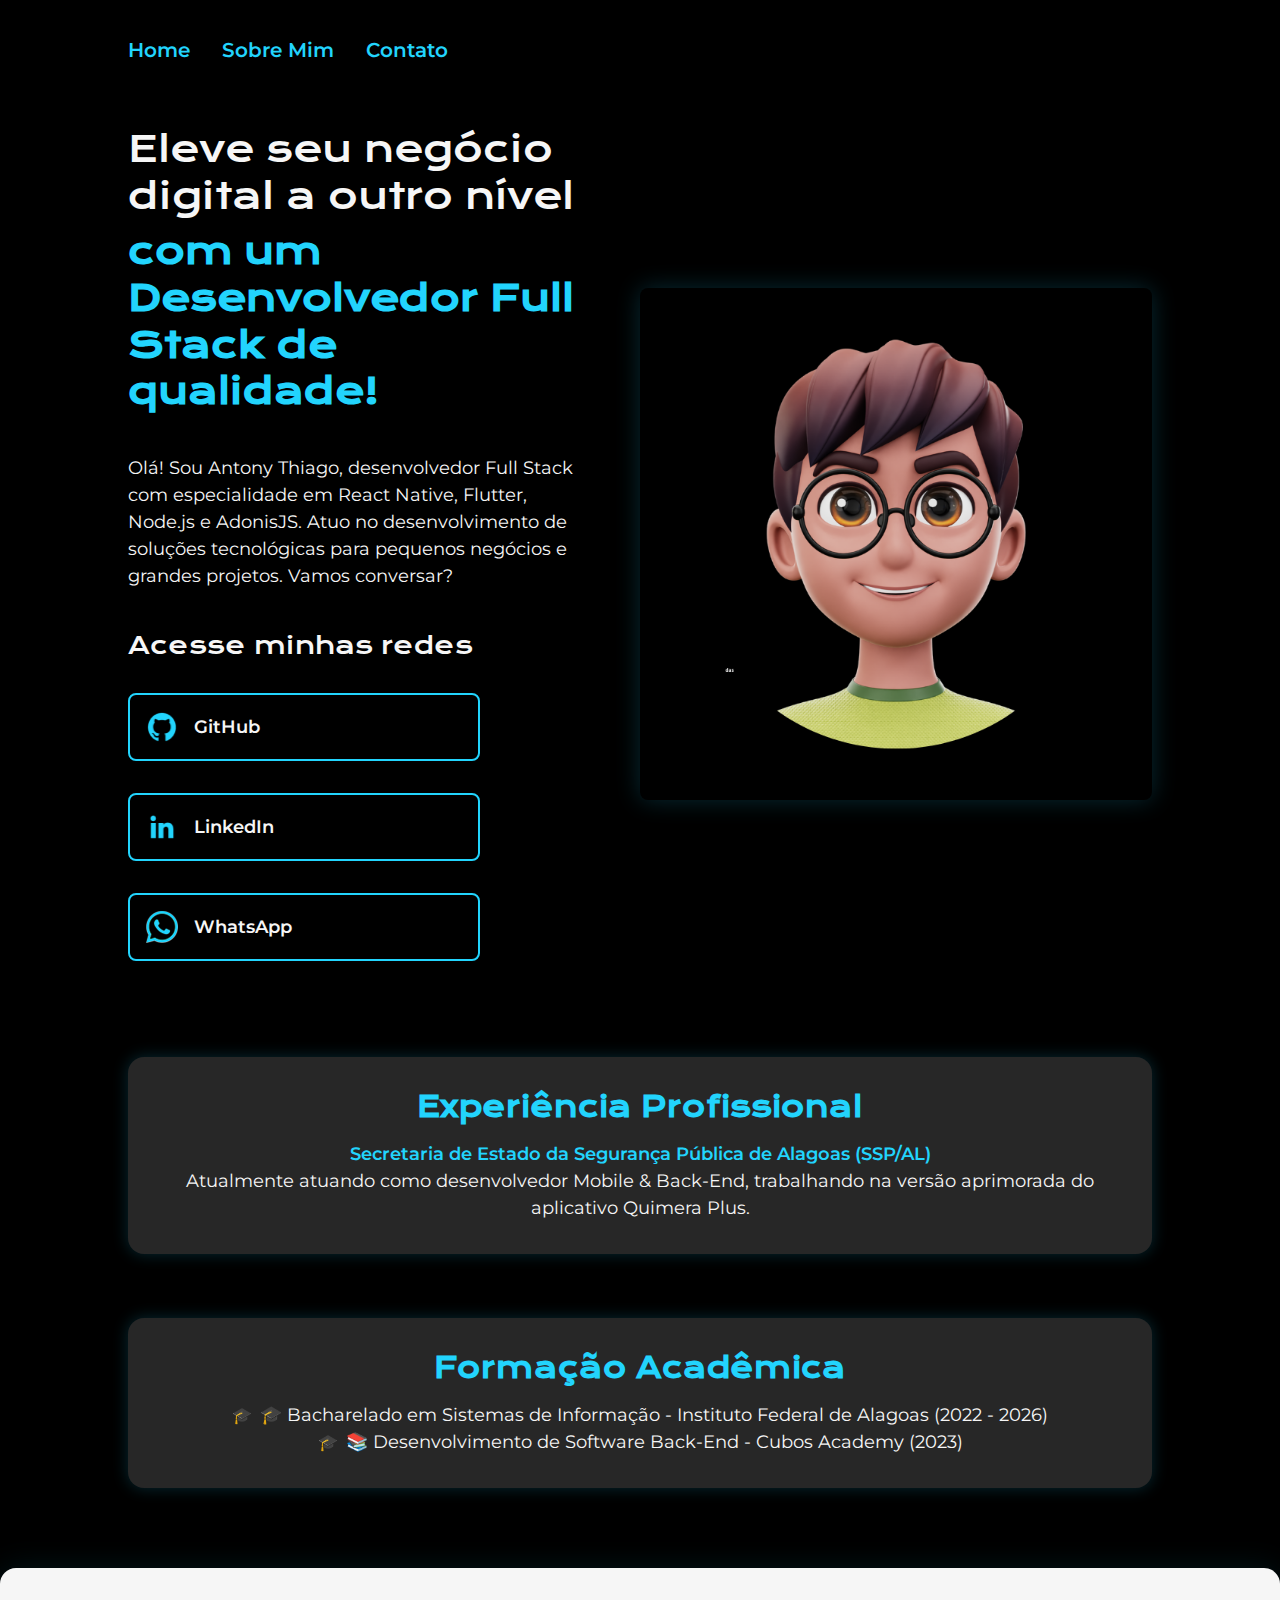
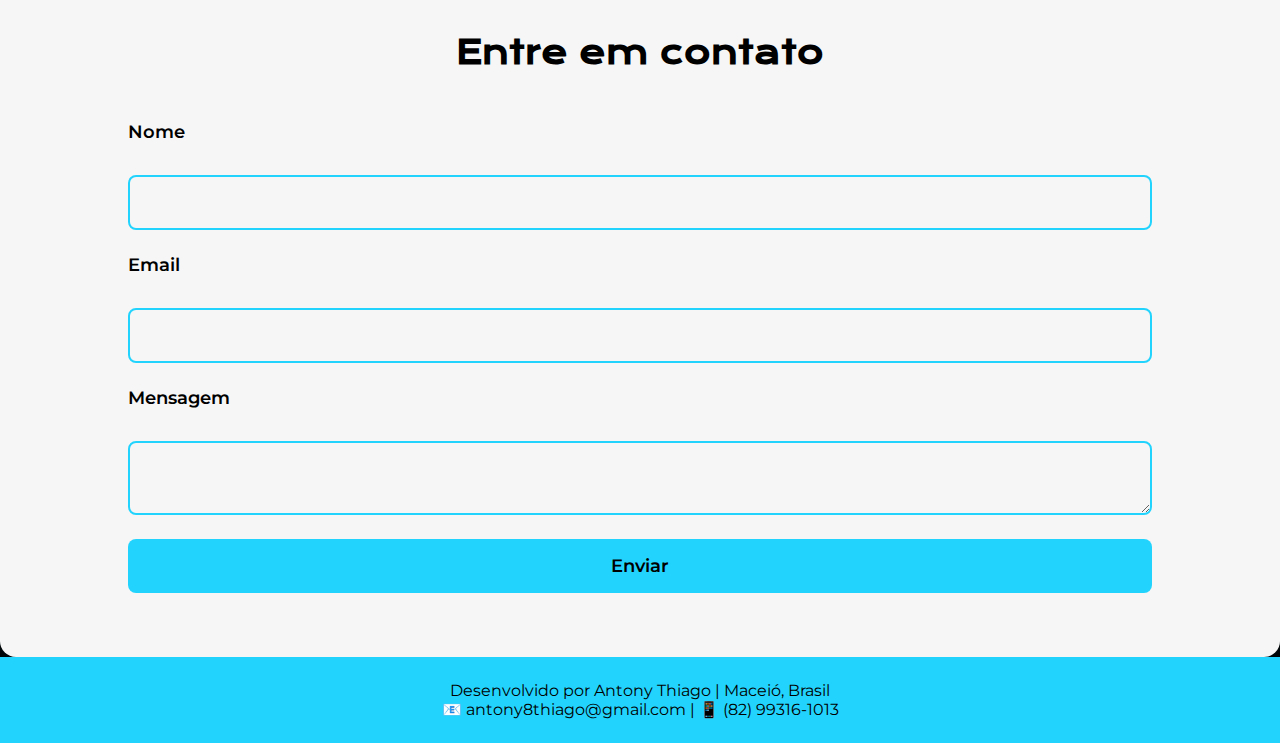
<file: index.html>
<!DOCTYPE html>
<html lang="pt-br">

<head>
    <meta charset="UTF-8">
    <meta http-equiv="X-UA-Compatible" content="IE=edge">
    <meta name="viewport" content="width=device-width, initial-scale=1.0">
    <meta name="description" content="Portfólio de Antony Thiago - Desenvolvedor Full Stack">
    <meta property="og:title" content="Portfólio - Antony Thiago">
    <meta property="og:description" content="Portfólio de Antony Thiago, desenvolvedor Full Stack especializado em React Native, Flutter, Node.js e AdonisJS">
    <meta property="og:image" content="./assets/imagem.png">
    <meta property="og:url" content="https://antonyt8.github.io/portfolio-curso/">
    <meta property="og:type" content="website">
    <title>Portfólio - Antony Thiago</title>
    <link rel="stylesheet" href="./styles/style.css">
    <link rel="manifest" href="manifest.json">
</head>

<body>
    <header class="cabecalho">
        <nav class="cabecalho__menu">
            <a class="cabecalho__menu__link" href="index.html">Home</a>
            <a class="cabecalho__menu__link" href="about.html">Sobre Mim</a>
            <a class="cabecalho__menu__link" href="#contato">Contato</a>
        </nav>
    </header>
    
    <main class="apresentacao">
        <section class="apresentacao__conteudo">
            <h1 class="apresentacao__conteudo__titulo">
                Eleve seu negócio digital a outro nível <strong class="titulo-destaque">com um Desenvolvedor Full Stack de qualidade!</strong>
            </h1>
            <p class="apresentacao__conteudo__texto">
                Olá! Sou Antony Thiago, desenvolvedor Full Stack com especialidade em React Native, Flutter, Node.js e AdonisJS.
                Atuo no desenvolvimento de soluções tecnológicas para pequenos negócios e grandes projetos. Vamos conversar?
            </p>
            
            <div class="apresentacao__links">
                <h2 class="apresentacao__links__subtitulo">Acesse minhas redes</h2>
                <a class="apresentacao__links__navegacao" href="https://github.com/antonyt8" target="_blank">
                    <img src="./assets/github.png" alt="Ícone do GitHub"> GitHub
                </a>
                <a class="apresentacao__links__navegacao" href="https://linkedin.com/in/antony-thiago/" target="_blank">
                    <img src="./assets/linkedin.png" alt="Ícone do LinkedIn"> LinkedIn
                </a>
                <a class="apresentacao__links__navegacao" href="https://wa.me/5582993161013" target="_blank">
                    <img src="./assets/whatsapp.png" alt="Ícone do WhatsApp"> WhatsApp
                </a>
            </div>
        </section>
        <img class="apresentacao__imagem" src="./assets/Imagem.png" alt="Antony Thiago desenvolvendo software">
    </main>
    
    <section class="experiencia">
        <h2>Experiência Profissional</h2>
        <p><strong>Secretaria de Estado da Segurança Pública de Alagoas (SSP/AL)</strong></p>
        <p>Atualmente atuando como desenvolvedor Mobile & Back-End, trabalhando na versão aprimorada do aplicativo Quimera Plus.</p>
    </section>
    
    <section class="formacao">
        <h2>Formação Acadêmica</h2>
        <p>🎓 Bacharelado em Sistemas de Informação - Instituto Federal de Alagoas (2022 - 2026)</p>
        <p>📚 Desenvolvimento de Software Back-End - Cubos Academy (2023)</p>
    </section>
    
    <section class="contato" id="contato">
        <h2>Entre em contato</h2>
        <form action="enviar.php" method="POST">
            <label for="nome">Nome</label>
            <input type="text" id="nome" name="nome" required>
    
            <label for="email">Email</label>
            <input type="email" id="email" name="email" required>
    
            <label for="mensagem">Mensagem</label>
            <textarea id="mensagem" name="mensagem" required></textarea>
    
            <button type="submit">Enviar</button>
        </form>
    </section>
    
    <footer class="rodape">
        <p>Desenvolvido por Antony Thiago | Maceió, Brasil</p>
        <p>📧 antony8thiago@gmail.com | 📱 (82) 99316-1013</p>
    </footer>
</body>

</html>
</file>
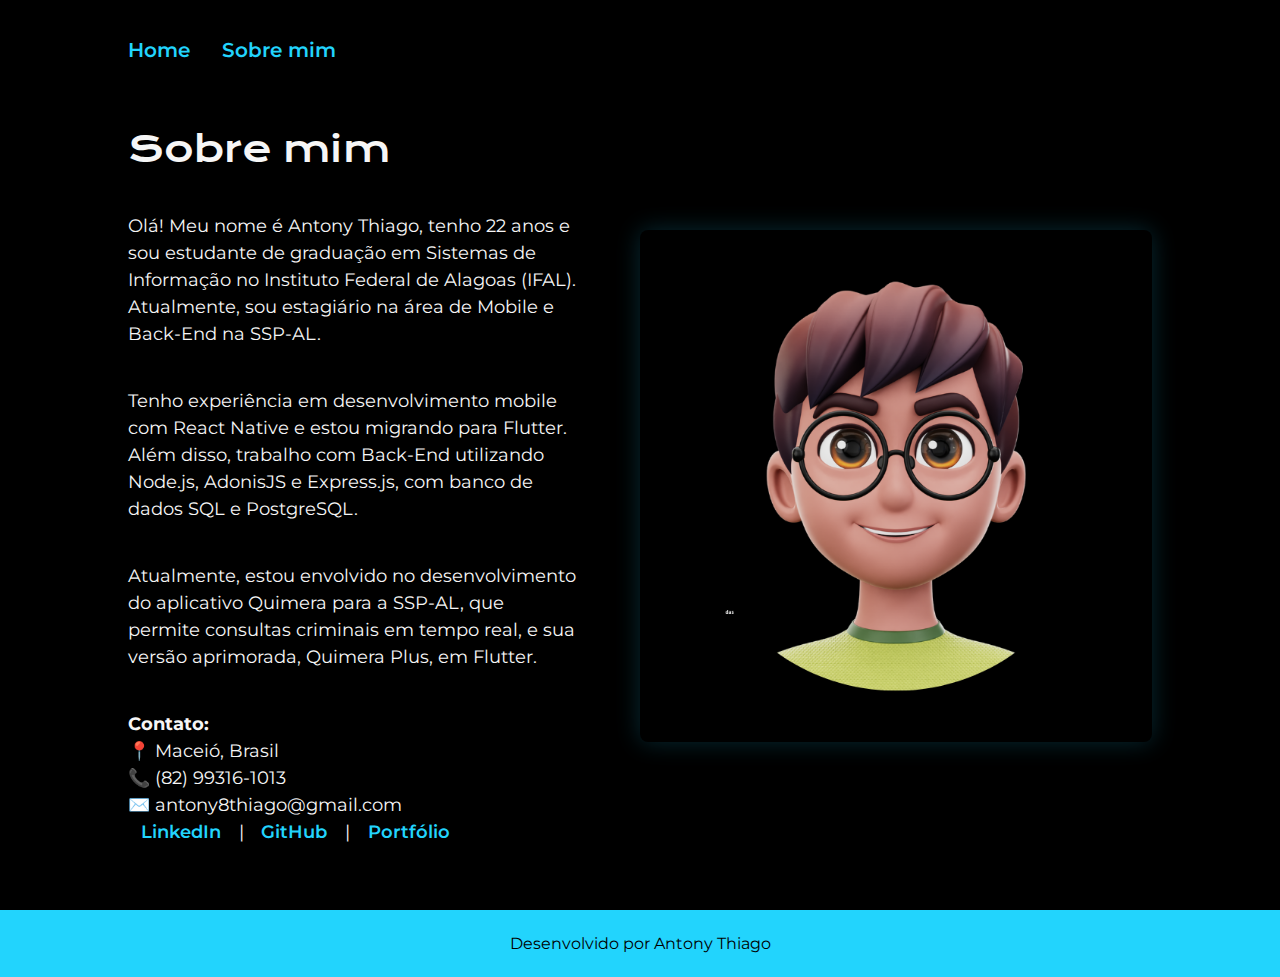
<file: about.html>
<!DOCTYPE html>
<html lang="pt-br">

<head>
    <meta charset="UTF-8">
    <meta http-equiv="X-UA-Compatible" content="IE=edge">
    <meta name="viewport" content="width=device-width, initial-scale=1.0">
    <meta name="description" content="Sobre Antony Thiago - Desenvolvedor Full Stack">
    <meta property="og:title" content="Sobre Antony Thiago - Desenvolvedor Full Stack">
    <meta property="og:description" content="Sobre Antony Thiago, desenvolvedor Full Stack especializado em Mobile e Back-End.">
    <meta property="og:image" content="./assets/imagem.png">
    <meta property="og:url" content="https://antonyt8.github.io/portfolio-curso/">
    <meta property="og:type" content="website">
    <title>Sobre mim - Antony Thiago</title>
    <link rel="stylesheet" href="./styles/style.css">
</head>

<body>
    <header class="cabecalho">
        <nav class="cabecalho__menu">
            <a class="cabecalho__menu__link" href="index.html">Home</a>
            <a class="cabecalho__menu__link" href="about.html">Sobre mim</a>
            
        </nav>
    </header>

    <main class="apresentacao">
        <section class="apresentacao__conteudo">
            <h1 class="apresentacao__conteudo__titulo">Sobre mim</h1>
            <p class="apresentacao__conteudo__texto">
                Olá! Meu nome é Antony Thiago, tenho 22 anos e sou estudante de graduação em Sistemas de Informação no Instituto Federal de Alagoas (IFAL). Atualmente, sou estagiário na área de Mobile e Back-End na SSP-AL.
            </p>
            <p class="apresentacao__conteudo__texto">
                Tenho experiência em desenvolvimento mobile com React Native e estou migrando para Flutter. Além disso, trabalho com Back-End utilizando Node.js, AdonisJS e Express.js, com banco de dados SQL e PostgreSQL.
            </p>
            <p class="apresentacao__conteudo__texto">
                Atualmente, estou envolvido no desenvolvimento do aplicativo Quimera para a SSP-AL, que permite consultas criminais em tempo real, e sua versão aprimorada, Quimera Plus, em Flutter.
            </p>
            <p class="apresentacao__conteudo__texto">
                <strong>Contato:</strong> <br>
                📍 Maceió, Brasil <br>
                📞 (82) 99316-1013 <br>
                ✉️ antony8thiago@gmail.com <br>
                <a class="apresentacao__conteudo__texto_links" href="https://www.linkedin.com/in/antony-thiago">LinkedIn</a> | <a href="https://github.com/antonyt8">GitHub</a> | <a href="https://antonyt8.github.io/portfolio-curso/">Portfólio</a>
            </p>
        </section>
        <img class="apresentacao__imagem" src="./assets/Imagem.png" alt="Antony Thiago trabalhando em projeto" loading="lazy">
    </main>

    <footer class="rodape">
        <p>Desenvolvido por Antony Thiago</p>
    </footer>
</body>

</html>
</file>
<file: styles/style.css>
@import url('https://fonts.googleapis.com/css2?family=Krona+One&family=Montserrat:wght@400;600&display=swap');

:root {
    --cor-primaria: #000000;
    --cor-secundaria: #F6F6F6;
    --cor-terciaria: #22D4FD;
    --cor-hover: #272727;

    --fonte-primaria: 'Krona One', sans-serif;
    --fonte-secundaria: 'Montserrat', sans-serif;

    --transition-padrao: 0.3s ease;
}

/* Reset e Configurações Base */
* {
    margin: 0;
    padding: 0;
    box-sizing: border-box;
}

html {
    scroll-behavior: smooth;
}

body {
    background-color: var(--cor-primaria);
    color: var(--cor-secundaria);
    line-height: 1.6;
    min-height: 100vh;
    display: flex;
    flex-direction: column;
}

/* Cabeçalho */
.cabecalho {
    padding: 3% 0 0 10%;
}

.cabecalho__menu {
    display: flex;
    gap: 2rem;
}

.cabecalho__menu__link {
    font: 600 1.25rem var(--fonte-secundaria);
    color: var(--cor-terciaria);
    text-decoration: none;
    transition: color var(--transition-padrao);
    position: relative;
}

.cabecalho__menu__link:hover {
    color: var(--cor-secundaria);
}

.cabecalho__menu__link::after {
    content: '';
    position: absolute;
    bottom: -2px;
    left: 0;
    width: 0;
    height: 2px;
    background: var(--cor-terciaria);
    transition: width var(--transition-padrao);
}

.cabecalho__menu__link:hover::after {
    width: 100%;
}

/* Conteúdo Principal */
.apresentacao {
    padding: 5% 10%;
    display: flex;
    align-items: center;
    justify-content: space-between;
    gap: 4rem;
    flex: 1;
}

.apresentacao__conteudo {
    flex: 1;
    display: flex;
    flex-direction: column;
    gap: 2.5rem;
}

.apresentacao__conteudo__titulo {
    font: 400 2.25rem/1.3 var(--fonte-primaria);
}

.titulo-destaque {
    color: var(--cor-terciaria);
    display: block;
    margin-top: 0.5rem;
}

.apresentacao__conteudo__texto {
    font: 400 1.125rem/1.5 var(--fonte-secundaria);
    max-width: 75ch;
}

/* Links Modernizados */
.apresentacao__conteudo__texto a {
    color: var(--cor-terciaria);
    text-decoration: none;
    font: 600 1.125rem var(--fonte-secundaria);
    transition: color var(--transition-padrao);
    position: relative;
    padding: 0.25rem 0.5rem;
    margin: 0 0.3rem;
    border-radius: 4px;
}

.apresentacao__conteudo__texto a:hover {
    color: var(--cor-secundaria);
    background-color: var(--cor-hover);
}

.apresentacao__conteudo__texto a::after {
    content: '';
    position: absolute;
    bottom: 0;
    left: 50%;
    width: 0;
    height: 2px;
    background: var(--cor-terciaria);
    transition: 
        width var(--transition-padrao),
        left var(--transition-padrao);
}

.apresentacao__conteudo__texto a:hover::after {
    width: 100%;
    left: 0;
}

/* Seção de Links */
.apresentacao__links {
    display: flex;
    flex-direction: column;
    gap: 2rem;
    width: 100%;
}

.apresentacao__links__subtitulo {
    font: 400 1.5rem var(--fonte-primaria);
}

.apresentacao__links__navegacao {
    display: inline-flex;
    align-items: center;
    gap: 1rem;
    padding: 1rem;
    width: min(100%, 22rem);
    border: 2px solid var(--cor-terciaria);
    border-radius: 0.5rem;
    font: 600 1.125rem var(--fonte-secundaria);
    color: var(--cor-secundaria);
    text-decoration: none;
    transition: 
        background-color var(--transition-padrao),
        transform 0.2s ease;
}

.apresentacao__links__navegacao:hover {
    background-color: var(--cor-hover);
    transform: translateY(-2px);
}

.apresentacao__links__navegacao img {
    width: 2rem;
    height: 2rem;
}

/* Imagem */
.apresentacao__imagem {
    flex: 1;
    max-width: 50%;
    height: auto;
    border-radius: 0.5rem;
    box-shadow: 0 0 1.5rem rgba(34, 212, 253, 0.2);
}

/* Rodapé */
.rodape {
    padding: 1.5rem;
    background-color: var(--cor-terciaria);
    color: var(--cor-primaria);
    text-align: center;
    font: 400 1rem var(--fonte-secundaria);
    margin-top: auto;
}

/* Seção de Contato */
.contato {
    background-color: var(--cor-secundaria);
    padding: 5% 10%;
    border-radius: 1rem;
    box-shadow: 0 0 2rem rgba(34, 212, 253, 0.1);
    margin-top: 3rem;
    display: flex;
    flex-direction: column;
    gap: 2rem;
}

.contato h2 {
    font: 600 2rem var(--fonte-primaria);
    color: var(--cor-primaria);
    text-align: center;
    margin-bottom: 1rem;
}

.contato form {
    display: flex;
    flex-direction: column;
    gap: 1.5rem;
}

.contato label {
    font: 600 1.125rem var(--fonte-secundaria);
    color: var(--cor-primaria);
    margin-bottom: 0.5rem;
}

.contato input, .contato textarea {
    padding: 1rem;
    font: 400 1rem var(--fonte-secundaria);
    border: 2px solid var(--cor-terciaria);
    border-radius: 0.5rem;
    background-color: var(--cor-secundaria);
    color: var(--cor-primaria);
    transition: border-color var(--transition-padrao);
}

.contato input:focus, .contato textarea:focus {
    border-color: var(--cor-primaria);
    outline: none;
}

.contato button {
    padding: 1rem;
    background-color: var(--cor-terciaria);
    color: var(--cor-primaria);
    border: none;
    border-radius: 0.5rem;
    font: 600 1.125rem var(--fonte-secundaria);
    cursor: pointer;
    transition: background-color var(--transition-padrao), transform 0.2s ease;
}

.contato button:hover {
    background-color: var(--cor-primaria);
    transform: translateY(-2px);
}

.contato button:disabled {
    background-color: #ccc;
    cursor: not-allowed;
}

/* Seção de experiencia e formação */
.experiencia, .formacao {
    background-color: var(--cor-hover);
    padding: 2rem;
    margin: 2rem 10%;
    border-radius: 1rem;
    box-shadow: 0 0 1rem rgba(34, 212, 253, 0.2);
    transition: transform 0.3s ease, box-shadow 0.3s ease;
}

.experiencia:hover, .formacao:hover {
    transform: translateY(-5px);
    box-shadow: 0 0 1.5rem rgba(34, 212, 253, 0.4);
}

.experiencia h2, .formacao h2 {
    font: 600 1.75rem var(--fonte-primaria);
    color: var(--cor-terciaria);
    margin-bottom: 1rem;
    text-align: center;
}

.experiencia p, .formacao p {
    font: 400 1.125rem var(--fonte-secundaria);
    color: var(--cor-secundaria);
    text-align: center;
    line-height: 1.5;
}

.experiencia p strong {
    color: var(--cor-terciaria);
    font-weight: 600;
}

.formacao p {
    display: flex;
    align-items: center;
    justify-content: center;
    gap: 0.5rem;
}

.formacao p::before {
    content: "🎓";
    font-size: 1.0rem;
}

/* Responsividade */
@media (max-width: 768px) {
    .experiencia, .formacao {
        margin: 1.5rem 5%;
        padding: 1.5rem;
    }

    .experiencia h2, .formacao h2 {
        font-size: 1.5rem;
    }

    .experiencia p, .formacao p {
        font-size: 1rem;
    }
}

/* Responsividade */
@media (max-width: 1200px) {
    .cabecalho {
        padding: 5% 5%;
    }

    .apresentacao {
        flex-direction: column-reverse;
        padding: 10% 5%;
        gap: 3rem;
    }

    .apresentacao__conteudo {
        width: 100%;
        align-items: center;
        text-align: center;
    }

    .apresentacao__conteudo__titulo {
        font-size: 1.75rem;
    }

    .apresentacao__imagem {
        max-width: 80%;
    }

    .apresentacao__links__navegacao {
        width: 100%;
    }
}

@media (max-width: 768px) {
    .cabecalho__menu {
        flex-direction: column;
        gap: 1rem;
        align-items: center;
    }

    .apresentacao__conteudo__titulo {
        font-size: 1.5rem;
    }

    .apresentacao__conteudo__texto {
        font-size: 1rem;
    }

    /* Ajuste nos links para mobile */
    .apresentacao__conteudo__texto a {
        display: inline-block;
        margin: 0.5rem 0;
    }

    .contato {
        padding: 5% 5%;
    }
    
    .contato h2 {
        font-size: 1.75rem;
    }

    .contato label {
        font-size: 1rem;
    }

    .contato input, .contato textarea {
        font-size: 1rem;
    }

    .contato button {
        font-size: 1rem;
    }
}
</file>
